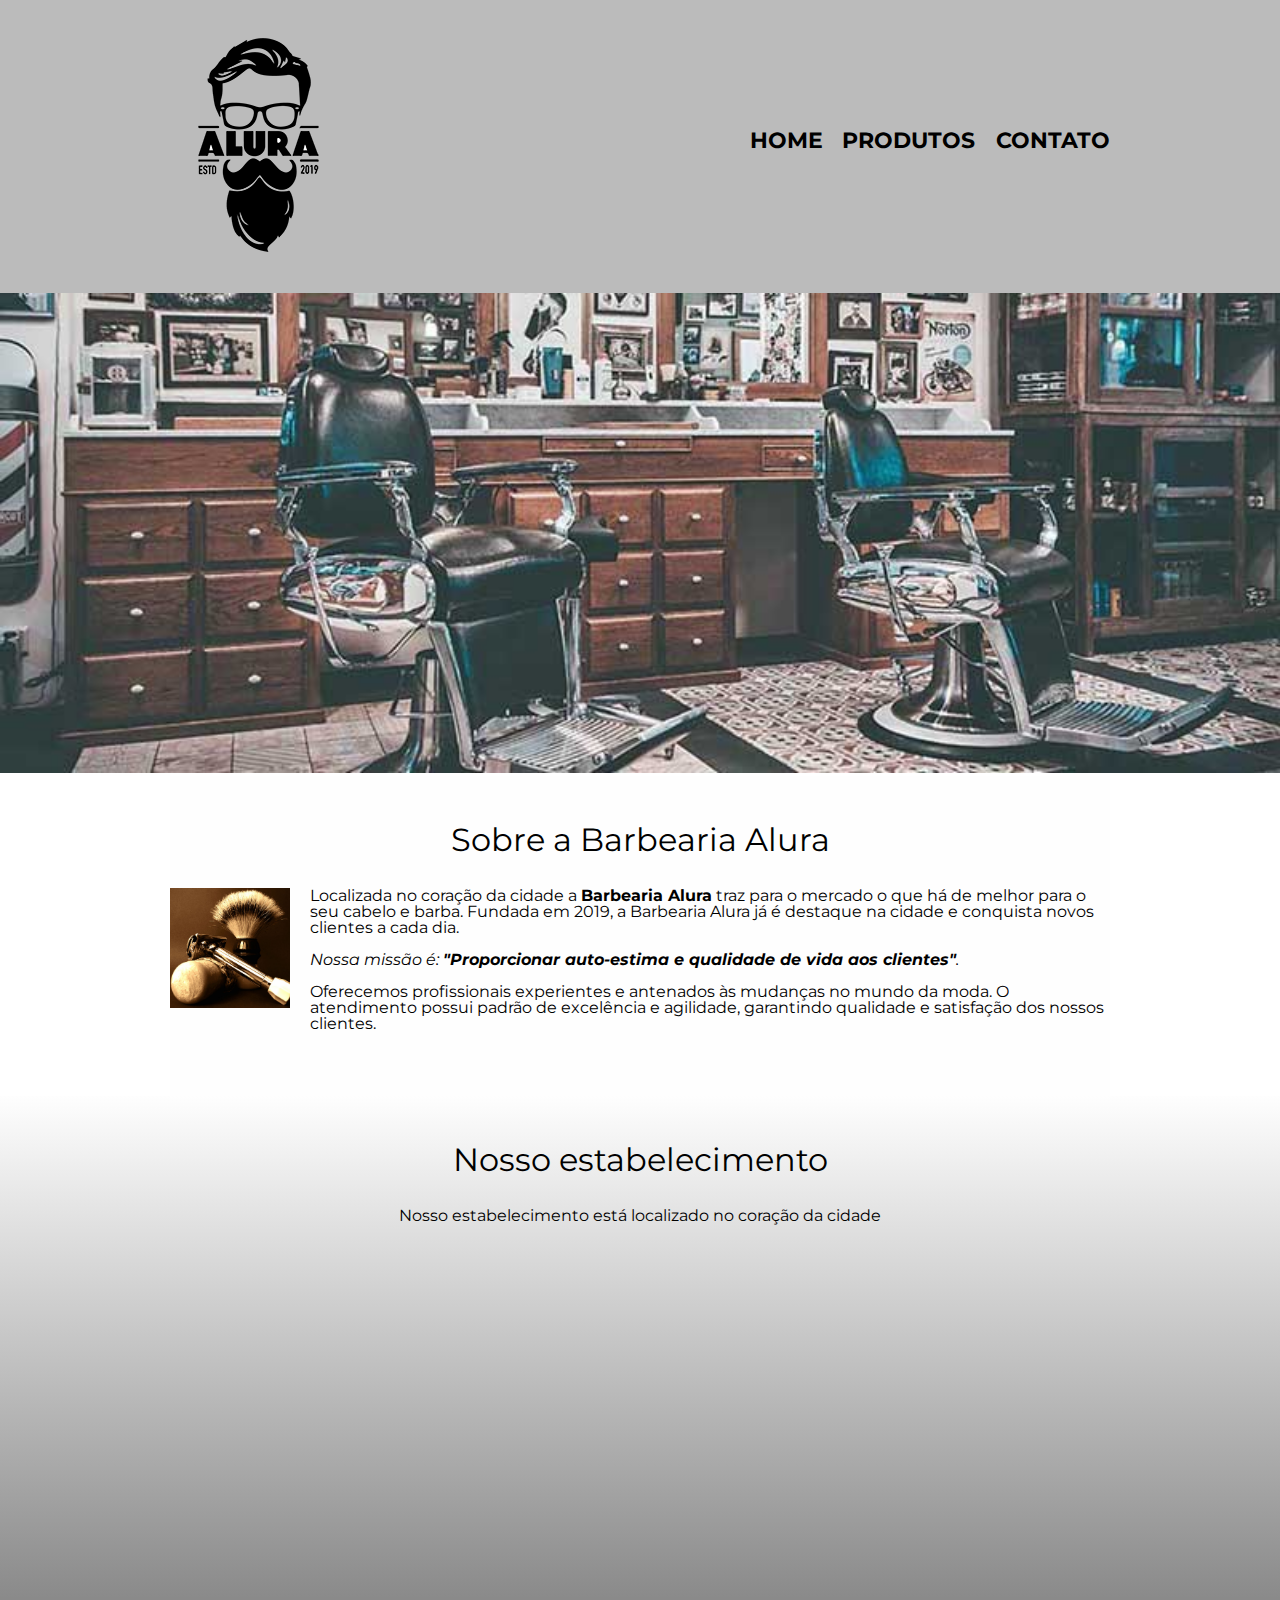
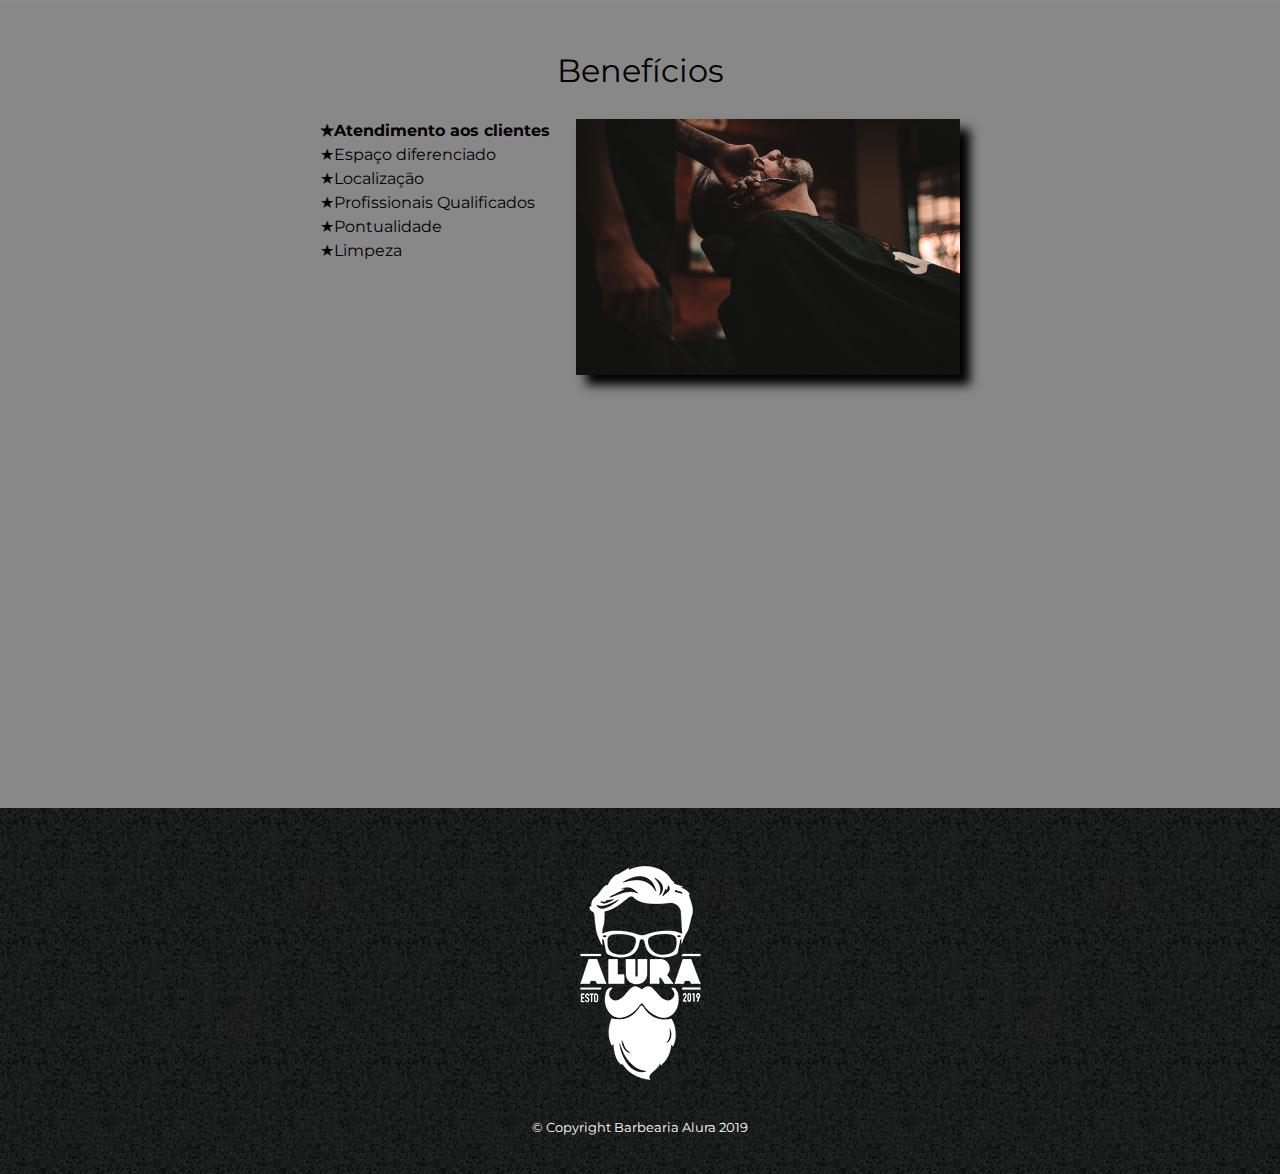
<file: index.html>
<!DOCTYPE html>
<html lang="pt-br">
    <head>    
    
        <meta charset="UTF-8">
        <meta name="viewport" content="width=device-width">
        <title> Barbearia Alura </title>

        <link rel="stylesheet" href="reset.css">
        <link rel="stylesheet" href="style.css">
        <link href="https://fonts.googleapis.com/css?family=Montserrat&display=swap" rel="stylesheet">
    </head>    
    <body>
        <header>
           <div class="caixa">
            <h1><img src="logo.png"></h1>
                <nav>
                    <ul>
                        <li><a href="index.html">Home</a></li>
                        <li><a href="produtos.html">Produtos</li>
                        <li><a href="contato.html">Contato</a></li>
                    </ul>
                </nav>
            </div>
        </header>    

        <img class="banner" src="banner.jpg">
        
        <main>
            <section class="principal">
                <h2 class="titulo-principal">Sobre a Barbearia Alura</h2>
                
                <img class="utensilios" src="utensilios.jpg" alt="utensilios de um barbeiro">

                <p>Localizada no coração da cidade a <strong>Barbearia Alura</strong> traz para o mercado 
                    o que há de melhor para o seu cabelo e barba. Fundada em 2019, a Barbearia Alura já é destaque na 
                    cidade e conquista novos clientes a cada dia.</p>
                <p id="missao"><em>Nossa missão é: <strong>"Proporcionar auto-estima e 
                    qualidade de vida aos clientes"</strong>.</em></p>
                <p>Oferecemos profissionais experientes e antenados às mudanças no mundo da moda. 
                    O atendimento possui padrão de excelência e agilidade, garantindo qualidade e satisfação dos nossos clientes.</p>
            
            </section>

            <section class="mapa">
                <h3 class="titulo-principal">Nosso estabelecimento</h3>
                <p>Nosso estabelecimento está localizado no coração da cidade</p>
                <div class="mapa-conteudo"><iframe src="https://www.google.com/maps/embed?pb=!1m18!1m12!1m3!1d3657.1065566270963!2d-46.65391084950712!3d-23.56461618460597!2m3!1f0!2
                f0!3f0!3m2!1i1024!2i768!4f13.1!3m3!1m2!1s0x94ce59541c6c79c3%3A0x36b90a85f0f8cb33!2sGrupo%20Alura!5e0!3m2!1spt-BR!2sbr!4v1661792451806!5m2!1spt-BR!2sbr" 
                width="100%" height="300" style="border:0;" allowfullscreen="" loading="lazy" referrerpolicy="no-referrer-when-downgrade"></iframe></div>
            </section>

            <section class="beneficios">
                <h3 class="titulo-principal"> Benefícios</h3>
                <div class="conteudo-beneficios">
                    <ul class="lista-beneficios">
                        <li class="itens">Atendimento aos clientes</li>
                        <li class="itens">Espaço diferenciado</li>    
                        <li class="itens">Localização</li>
                        <li class="itens">Profissionais Qualificados</li>
                        <li class="itens">Pontualidade</li>
                        <li class="itens">Limpeza</li>
                        </ul><img src="beneficios.jpg" class="imagem-beneficios">
    
                </div>    
               
                    <div class="video">
                        <iframe width="100%" height="315" src="https://www.youtube.com/embed/wcVVXUV0YUY" title="YouTube video player" 
                    frameborder="0" allow="accelerometer; autoplay; clipboard-write; encrypted-media; gyroscope; picture-in-picture" allowfullscreen></iframe>
                </div>
            </section>
        </main>
        
        <footer>
            <img src="logo-branco.png">
            <p class="copyright">&copy; Copyright Barbearia Alura 2019</p>
        </footer>

    </body>
</html>
</file>
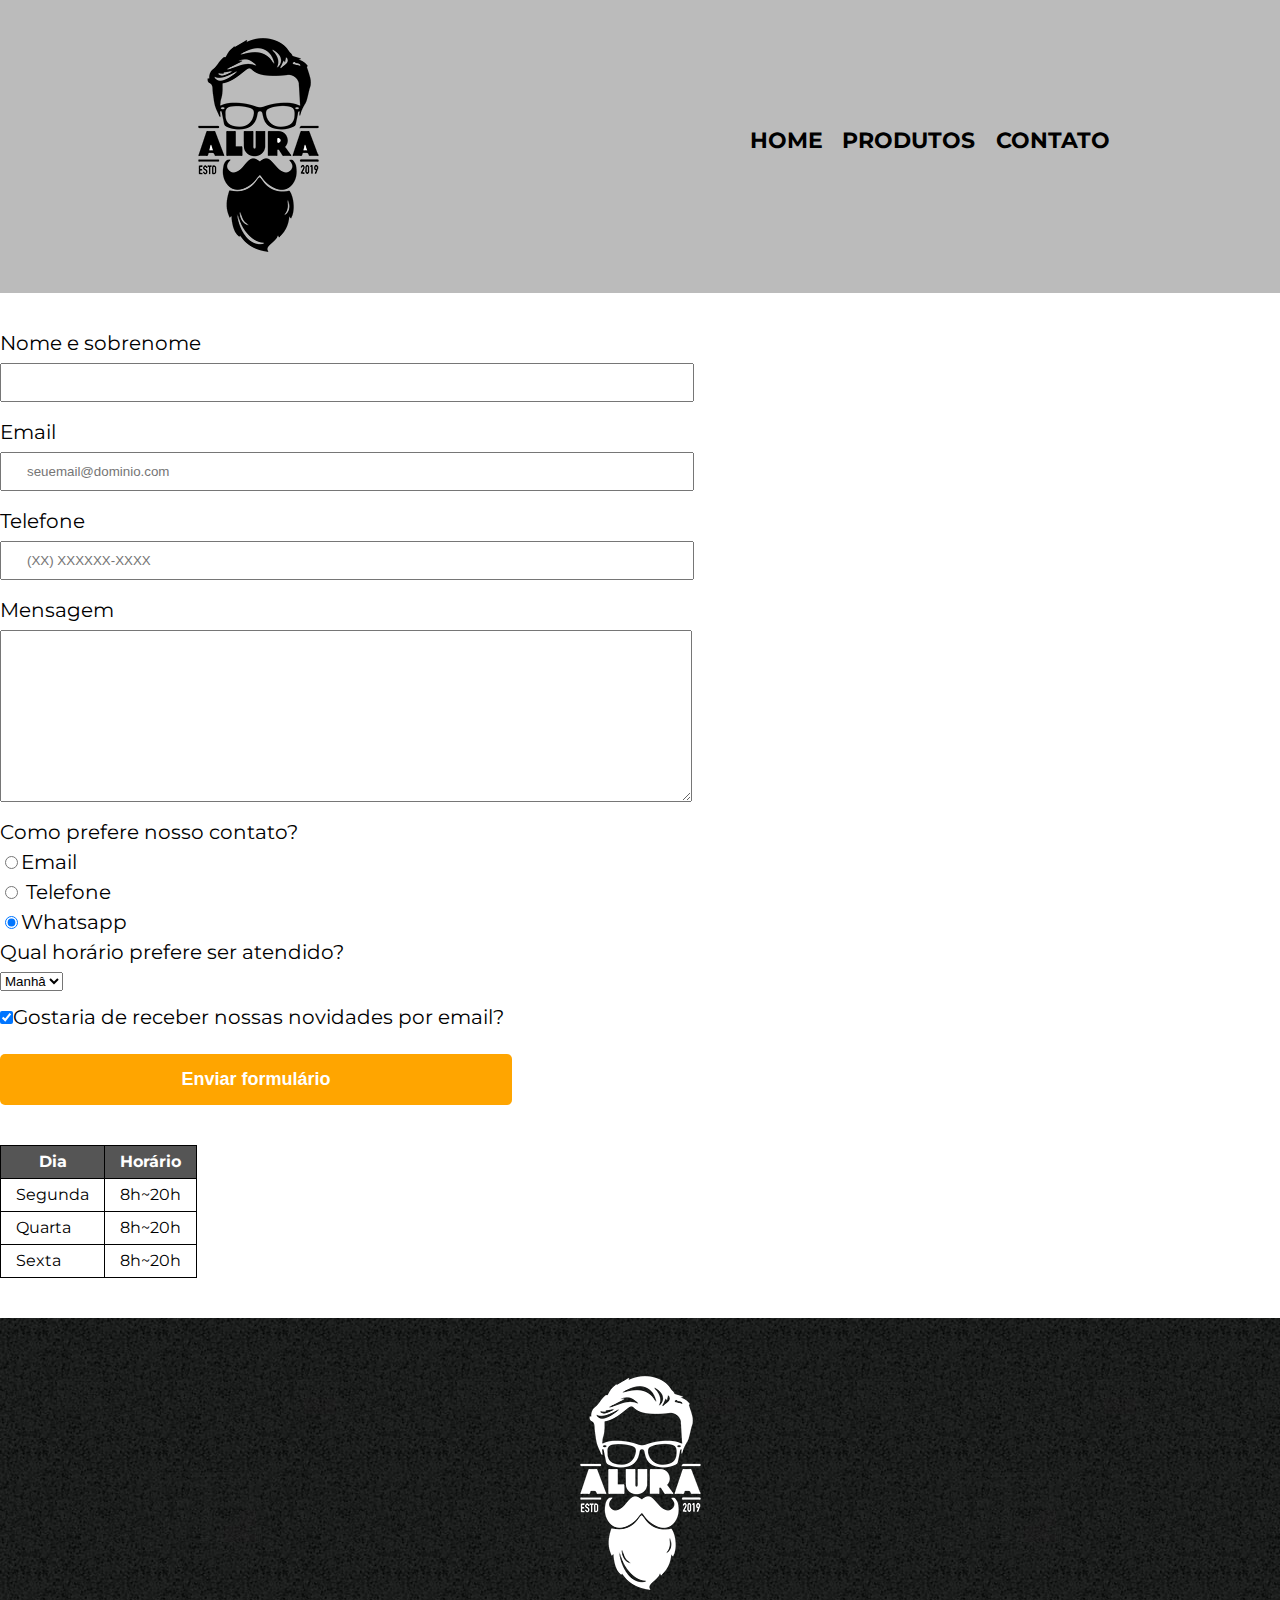
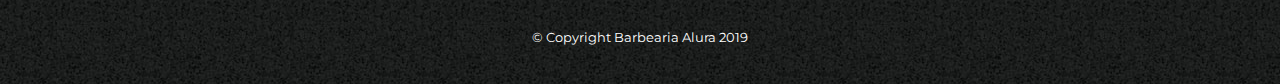
<file: contato.html>
<!DOCTYPE html>
<html lang="pt-br">
    <head> 
        <meta charset="UTF-8">
        <title>Produtos - Barbearia Alura </title>
        <link rel="stylesheet" href="reset.css">
        <link rel="stylesheet" href="style.css">
        <link href="https://fonts.googleapis.com/css?family=Montserrat&display=swap" rel="stylesheet">

    </head>
    <body>
        <header> 
        
        
            <div class="caixa">
            <h1><img src="logo.png" alt="Logo-da-barbearia-Alura"></h1>

            <nav>
                <ul>
                    <li><a href="index.html">Home</a></li>
                    <li><a href="produtos.html">Produtos</li>
                    <li><a href="contato.html">Contato</a></li>
                </ul>
            </nav>
            </div>
        </header>
        <main>
            <form>
                <label for="nomesobrenomw">Nome e sobrenome</label>
                <input type="text" id="nomesobrenome" class="input-padrao" required>

                <label for="email">Email</label>
                <input type="email" id="email" class="input-padrao" required placeholder="seuemail@dominio.com">
                
                <label for="tel">Telefone</label>
                <input type="tel" id="tel" class="input-padrao" required placeholder="(XX) XXXXXX-XXXX">
                
                <label for="mensagem">Mensagem</label>
                <textarea cols="70" rows="10" id="mensagem" class="input-padrao" required placeholder=""></textarea>
                
            <fieldset>
                <legend>Como prefere nosso contato?</legend>
                <label for="radio-email"><input type="radio" name="contato" value="email" id="radio-email">Email</label>
              
                
                <label for="radio-telefone"><input type="radio" name="contato" value="telefone" id="radio-telefone">
                    Telefone</label>
               
                <label for="radio-whatsapp"><input type="radio" name="contato" value="whatsapp" id="radio-whatsapp" checked>Whatsapp</label>
               
            </fieldset>
            
            <fieldset>
            <legend>Qual horário prefere ser atendido?</legend>
                <select>
                    <option>Manhâ</option>
                    <option>Tarde</option>
                    <option>Noite</option>
                </select>
                <label><input type="checkbox" class="checkbox" checked>Gostaria de receber nossas novidades por email?</label>
            </fieldset>

                <input type="submit" value="Enviar formulário" class="enviar">
            </form>

            <table>
                <thead>
                    <tr>
                        <th>Dia</th>
                        <th>Horário</th>
                    </tr>
                </thead>
                <tbody>
                    <tr>
                        <td>Segunda</td>
                        <td>8h~20h</td>
                    </tr>
                    <tr>    
                        <td>Quarta</td>
                        <td>8h~20h</td>
                    </tr>
                                  
                    <tr>    
                        <td>Sexta</td>
                        <td>8h~20h</td>
                    </tr>
                </tbody>

            </table>
        </main>
        
        <footer>
            <img src="logo-branco.png" alt="Logo-da-barbearia-Alura">
            <p class="copyright">&copy; Copyright Barbearia Alura 2019</p>
        </footer>
    </body>

</html>
</file>
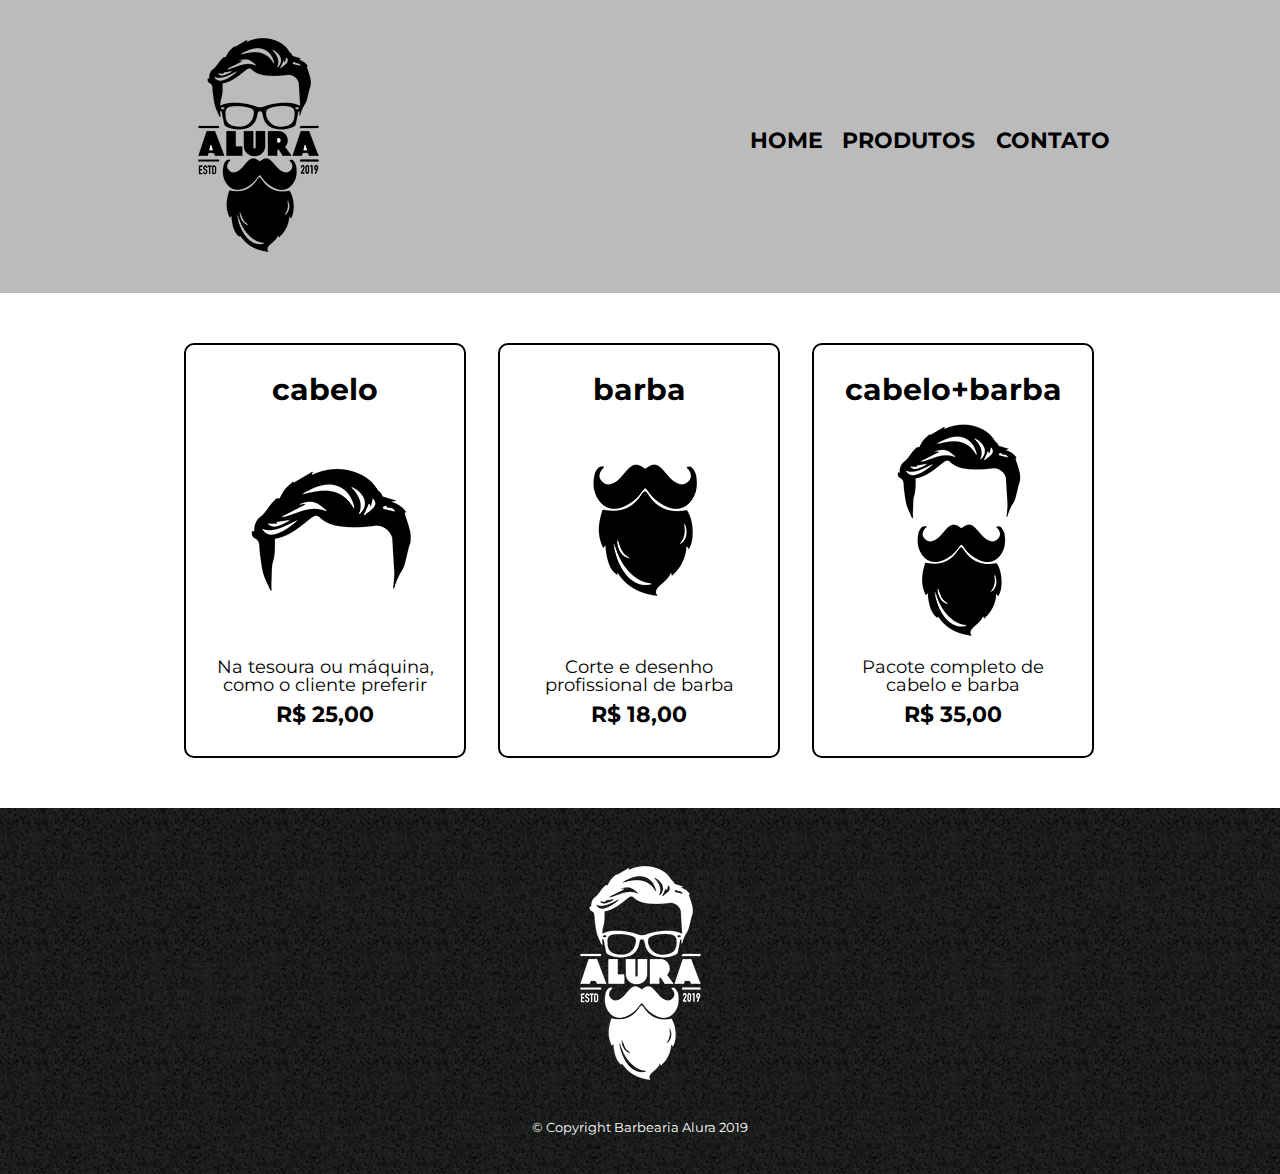
<file: produtos.html>
<!DOCTYPE html>
<html lang="pt-br">
    <head> 
        <meta charset="UTF-8">
        <title>Contato - Barbearia Alura </title>
        <link rel="stylesheet" href="reset.css">
        <link rel="stylesheet" href="style.css">
        <link href="https://fonts.googleapis.com/css?family=Montserrat&display=swap" rel="stylesheet">

    </head>
    <body>
        <header> 
        
        
            <div class="caixa">
            <h1><img src="logo.png"></h1>

            <nav>
                <ul>
                    <li><a href="index.html">Home</a></li>
                    <li><a href="produtos.html">Produtos</li>
                    <li><a href="contato.html">Contato</a></li>
                </ul>
            </nav>
            </div>
        </header>

        <main>
            <ul class="produtos">
                <li>
                    <h2>cabelo</h2>
                    <img src="cabelo.jpg">
                    <p class="produto-descricao"> Na tesoura ou máquina, como o cliente preferir </p> 
                    <p class="produto-preco"> R$ 25,00 </p>
                </li>
                <li>
                    <h2>barba</h2>
                    <img src="barba.jpg">
                    <p class="produto-descricao"> Corte e desenho profissional de barba </p>
                    <p class="produto-preco"> R$ 18,00 </p>
                </li>
                <li>
                    <h2>cabelo+barba</h2>
                    <img src="cabelo+barba.jpg">
                    <p class="produto-descricao"> Pacote completo de cabelo e barba </p>
                    <p class="produto-preco"> R$ 35,00 </p>
                </li> 
            </ul>
        </main>

        <footer>
            <img src="logo-branco.png">
            <p class="copyright">&copy; Copyright Barbearia Alura 2019</p>
        </footer>
    </body>

</html>
</file>
<file: style.css>
body{
    font-family: 'Montserrat', sans-serif;
}
header {
    background-color: #BBBBBB;
    padding: 20px 0;
}

.caixa{
    position: relative;
    width: 940px;
    margin: 0 auto;
}

nav{
    position: absolute;
    top: 110px;
    right: 0;
}
nav li {
    display: inline;
    margin: 0 0 0 15px;
}
nav a {
    text-transform: uppercase;
    color: black;
    font-weight: bold;
    font-size: 22px;
    text-decoration: none;

}
nav a:hover{
    color: #BBBBBB;

}
.produtos{
    width: 940px;
    margin: 0 auto;
    padding: 50px 0;
}
.produtos li{
    display: inline-block;
    text-align: center;
    width: 30%;
    vertical-align: top;
    margin: 0 1.5%;
    padding: 30px 20px;
    box-sizing: border-box;
    border: 2px solid #000 ;
   border-radius: 10px;
}
.produtos li:hover{
    border-color: #C78C19;
   
}
.produtos li:active{
    border-color: #088c19;
}
.produtos li:hover h2{
    font-size: 34px;
}
.produtos h2{
    font-size: 30px;
    font-weight: bold;
}
.produto-descricao{
    font-size: 18px;
}
.produto-preco{
    font-size: 22px;
    font-weight: bold;
    margin-top: 10px;
}

footer{
    text-align: center;
    background: url(bg.jpg);
    padding: 40px 0;
}

.copyright{
    color: white;
    font-size: 13px;
    margin: 20px 0 0;
}

main{
   
}

form{
    margin: 40px 0;
}

form label, form legend{
    display: block;
    font-size: 20px;
    margin: 0 0 10px;
}


.input-padrao{
    display: block;
    margin: 0 0 20px;
    padding: 10px 25px;
    width: 50%;
}
.checkbox{
    margin: 20px 0px; 
}
.enviar{
    width: 40%;
    padding: 15px 0;
    background:orange;
    color: white;
    font-weight: bold;
    font-size: 18px;
    border: none;
    border-radius: 5px;
    transition: 1s all ;
    cursor: pointer;
}

.enviar:hover{
    background: darkorange;
    transform: scale(1.2);

}

table{
    margin: 20px 0 40px;
} 

thead{
    background: #555;
    color: white;
    font-weight: bold;
}

td, th{
    border: 1px solid #000;
    padding: 8px 15px;
}

/* css da pagina inicial */

.banner{
    width: 100%;
}

.titulo-principal{
    text-align: center;
    font-size: 2em;
    margin: 0 0 1em;
    clear: left;   
}

.principal{
    padding: 3em 0;
    background: #fefefe;
    width: 940px;
    margin: 0 auto;
}

.principal p{
    margin: 0 0 1em;
}
.principal strong{
    font-weight: bold;
}
.principal em{
    font-style: italic;
}
.utensilios{
    width: 120px;
    float: left;
    margin: 0 20px 20px 0;
}

.mapa{
    padding: 3em 0;
    background: linear-gradient(#fefefe,#888888);
}
.mapa-conteudo{
    width: 940px;
    margin: 0 auto;
}
.beneficios{
    padding: 3em 0;
    background: #888888;

}
.conteudo-beneficios{
    width: 640px;
    margin: 0 auto;
}
.lista-beneficios{
    width: 40%;
    display: inline-block;
    vertical-align: top;
}
.itens{
    line-height: 1.5;
}
.itens:first-child{
    font-weight: bold;
}
.itens:before{
    content: "★";
}

.imagem-beneficios{
    width: 60%;
    opacity: 1;
    transition: 400ms;
    box-shadow: 10px 10px 10px 0 #000;
}

.imagem-beneficios:hover{
    opacity: 0.3;
}

.mapa{
    padding: 3em 0;

}

.mapa p {
    margin: 0 0 2em;
    text-align: center;
}

.video{
    width: 560px;
    margin: 2em auto;
}

@media screen and (max-width: 480px){
    .caixa, .principal, .conteudo-beneficios, .mapa-conteudo, .video{
        width: auto;
    }
    h1{
        text-align: center;
    }
    nav{
        position: static;
    }
    .lista-beneficios, .imagem-beneficios{
        width: 100%;
    }
}
</file>
